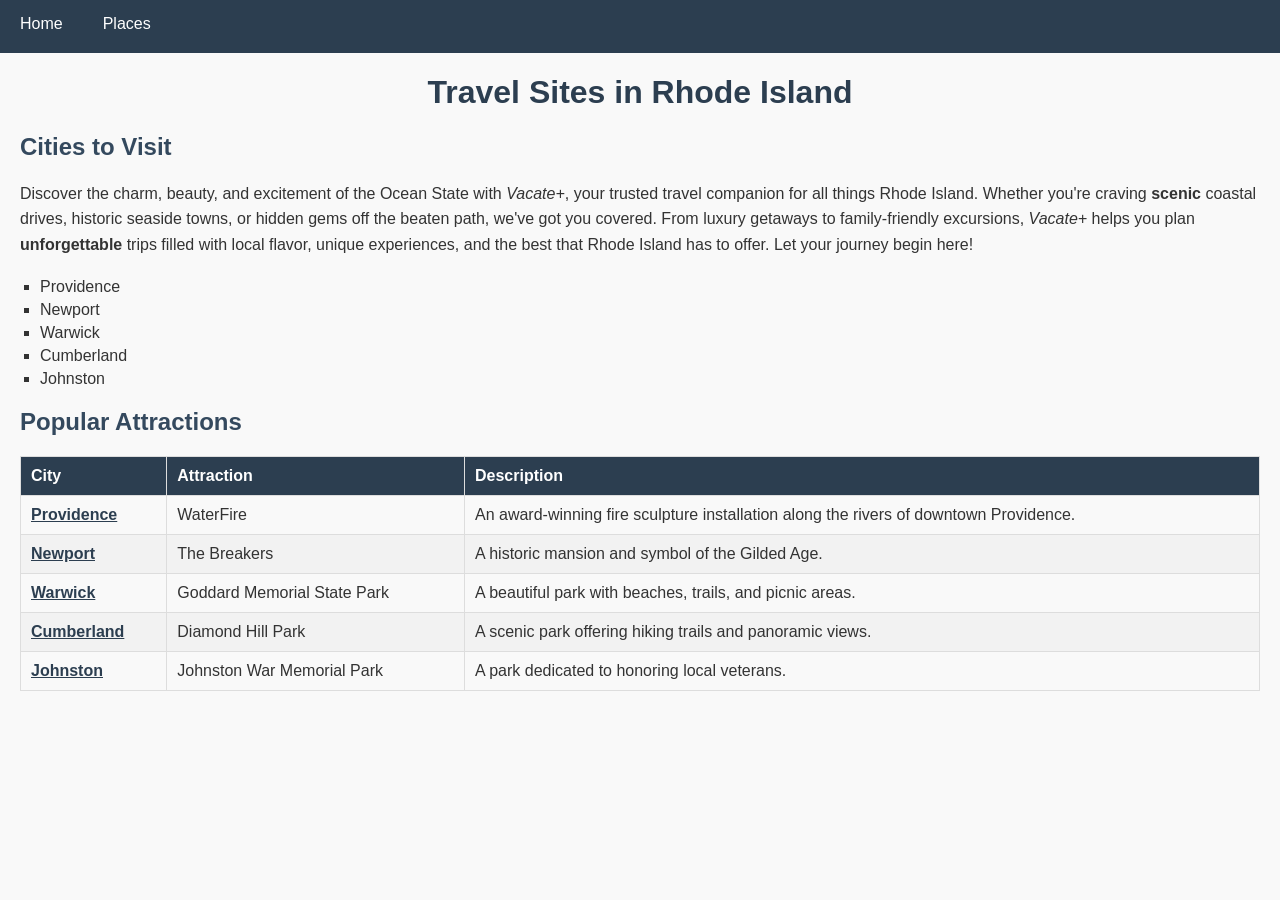
<file: index.html>
<!DOCTYPE html>
<html>
    <head>
        <link rel="stylesheet" href="style.css">
    </head>
    <body>
        <nav class="navbar">
            <ul class="navbar-links">
                <li><a href="index.html">Home</a></li>
                <li>
                    Places
                    <ul class="dropdown-menu">
                        <li><a href="Places/cumberland.html">Cumberland</a></li>
                        <li><a href="Places/johnston.html">Johnston</a></li>
                        <li><a href="Places/newport.html">Newport</a></li>
                        <li><a href="Places/providence.html">Providence</a></li>
                        <li><a href="Places/warwick.html">Warwick</a></li>
                    </ul>
                </li>
            </ul>
        </nav>
      <h1>Travel Sites in Rhode Island</h1>
    <h2>Cities to Visit</h2>
    <p> Discover the charm, beauty, and excitement of the Ocean State with <em>Vacate+</em>, your trusted travel companion for all things Rhode Island. Whether you're craving <strong>scenic</strong> coastal drives, historic seaside towns, or hidden gems off the beaten path, we've got you covered. From luxury getaways to family-friendly excursions, <em>Vacate+</em> helps you plan <strong>unforgettable</strong> trips filled with local flavor, unique experiences, and the best that Rhode Island has to offer. Let your journey begin here! </p>
    
    <ul>
      <li>Providence</li>
      <li>Newport</li>
      <li>Warwick</li>
      <li>Cumberland</li>
      <li>Johnston</li>
    </ul>

    <h2>Popular Attractions</h2>
    <table>
      <thead>
        <tr>
          <th>City</th>
          <th>Attraction</th>
          <th>Description</th>
        </tr>
      </thead>
      <tbody>
        <tr>
          <td><a href="Places/providence.html">Providence</a></td>
          <td>WaterFire</td>
          <td>An award-winning fire sculpture installation along the rivers of downtown Providence.</td>
        </tr>
        <tr>
          <td><a href="Places/newport.html">Newport</a></td>
          <td>The Breakers</td>
          <td>A historic mansion and symbol of the Gilded Age.</td>
        </tr>
        <tr>
          <td><a href="Places/warwick.html">Warwick</a></td>
          <td>Goddard Memorial State Park</td>
          <td>A beautiful park with beaches, trails, and picnic areas.</td>
        </tr>
        <tr>
          <td><a href="Places/cumberland.html">Cumberland</a></td>
          <td>Diamond Hill Park</td>
          <td>A scenic park offering hiking trails and panoramic views.</td>
        </tr>
        <tr>
          <td><a href="Places/johnston.html">Johnston</a></td>
          <td>Johnston War Memorial Park</td>
          <td>A park dedicated to honoring local veterans.</td>
        </tr>
      </tbody>
    </table>
  </body>
</html>
</file>
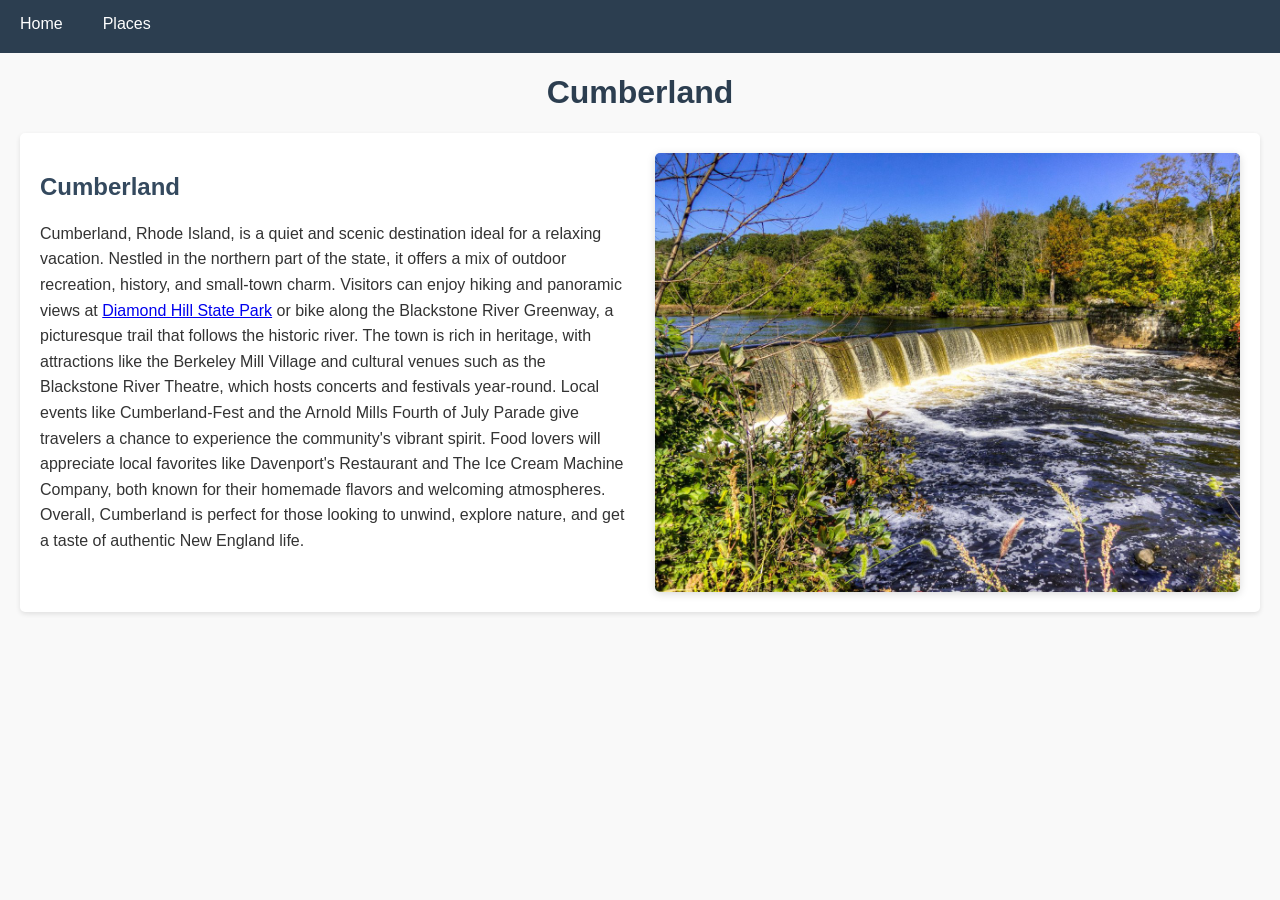
<file: Places/cumberland.html>
<!DOCTYPE html>
<html>
    <head>
        <link rel="stylesheet" href="../style.css">
    </head>
    <body>
        <nav class="navbar">
            <ul class="navbar-links">
                <li><a href="../index.html">Home</a></li>
                <li>
                    Places
                    <ul class="dropdown-menu">
                        <li><a href="cumberland.html">Cumberland</a></li>
                        <li><a href="johnston.html">Johnston</a></li>
                        <li><a href="newport.html">Newport</a></li>
                        <li><a href="providence.html">Providence</a></li>
                        <li><a href="warwick.html">Warwick</a></li>
                    </ul>
                </li>
            </ul>
        </nav>
        <h1>Cumberland</h1>

        <div class="first-section">
            <div class="content-wrapper">
                <div class="content-text">
                    <h2>Cumberland</h2>
                    <p>Cumberland, Rhode Island, is a quiet and scenic destination ideal for a relaxing vacation. Nestled in the northern part of the state, it offers a mix of outdoor recreation, history, and small-town charm. 
                        Visitors can enjoy hiking and panoramic views at <a href="https://exploreri.org/gSiteReport2.php?siteID=79&src=siteList">Diamond Hill State Park</a> or bike along the Blackstone River Greenway, a picturesque trail that follows the historic river. 
                        The town is rich in heritage, with attractions like the Berkeley Mill Village and cultural venues such as the Blackstone River Theatre, which hosts concerts and festivals year-round. 
                        Local events like Cumberland-Fest and the Arnold Mills Fourth of July Parade give travelers a chance to experience the community's vibrant spirit. 
                        Food lovers will appreciate local favorites like Davenport's Restaurant and The Ice Cream Machine Company, both known for their homemade flavors and welcoming atmospheres. 
                        Overall, Cumberland is perfect for those looking to unwind, explore nature, and get a taste of authentic New England life.
                    </p>
                </div>
                <div class="content-image">
                    <img src="../images/cumberland-img.jpg" alt="Cumberland Nature">
                </div>
            </div>
        </div>
    </body>
</html>
</file>
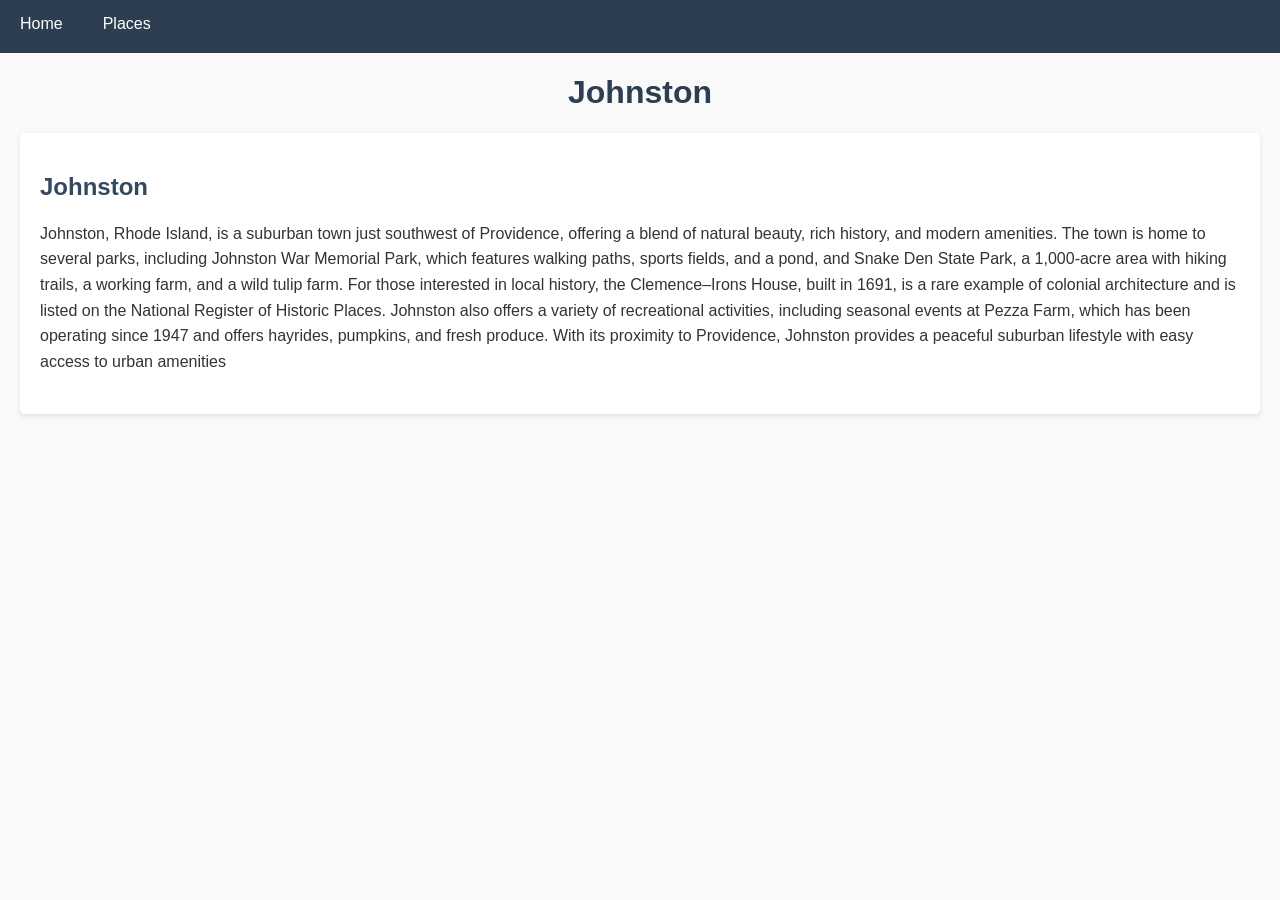
<file: Places/johnston.html>
<!DOCTYPE html>
<html>
    <head>
        <link rel="stylesheet" href="../style.css">
    </head>
    <body>
        <nav class="navbar">
            <ul class="navbar-links">
                <li><a href="../index.html">Home</a></li>
                <li>
                    Places
                    <ul class="dropdown-menu">
                        <li><a href="cumberland.html">Cumberland</a></li>
                        <li><a href="johnston.html">Johnston</a></li>
                        <li><a href="newport.html">Newport</a></li>
                        <li><a href="providence.html">Providence</a></li>
                        <li><a href="warwick.html">Warwick</a></li>
                    </ul>
                </li>
            </ul>
        </nav>
        <h1>Johnston</h1>
        
        <div class = "first-section">
            <h2>Johnston</h2>
            <p>Johnston, Rhode Island, is a suburban town just southwest of Providence, offering a blend of natural beauty, rich history, and modern amenities. 
                The town is home to several parks, including Johnston War Memorial Park, 
                which features walking paths, sports fields, and a pond, and Snake Den State Park, a 1,000-acre area with hiking trails, a working farm, and a wild tulip farm. 
                For those interested in local history, the Clemence–Irons House, built in 1691, is a rare example of colonial architecture and is listed on the National Register of Historic Places. 
                Johnston also offers a variety of recreational activities, including seasonal events at Pezza Farm, which has been operating since 1947 and offers hayrides, pumpkins, and fresh produce. 
                With its proximity to Providence, Johnston provides a peaceful suburban lifestyle with easy access to urban amenities 
            </p>
        </div>
    </body>
</html>
</file>
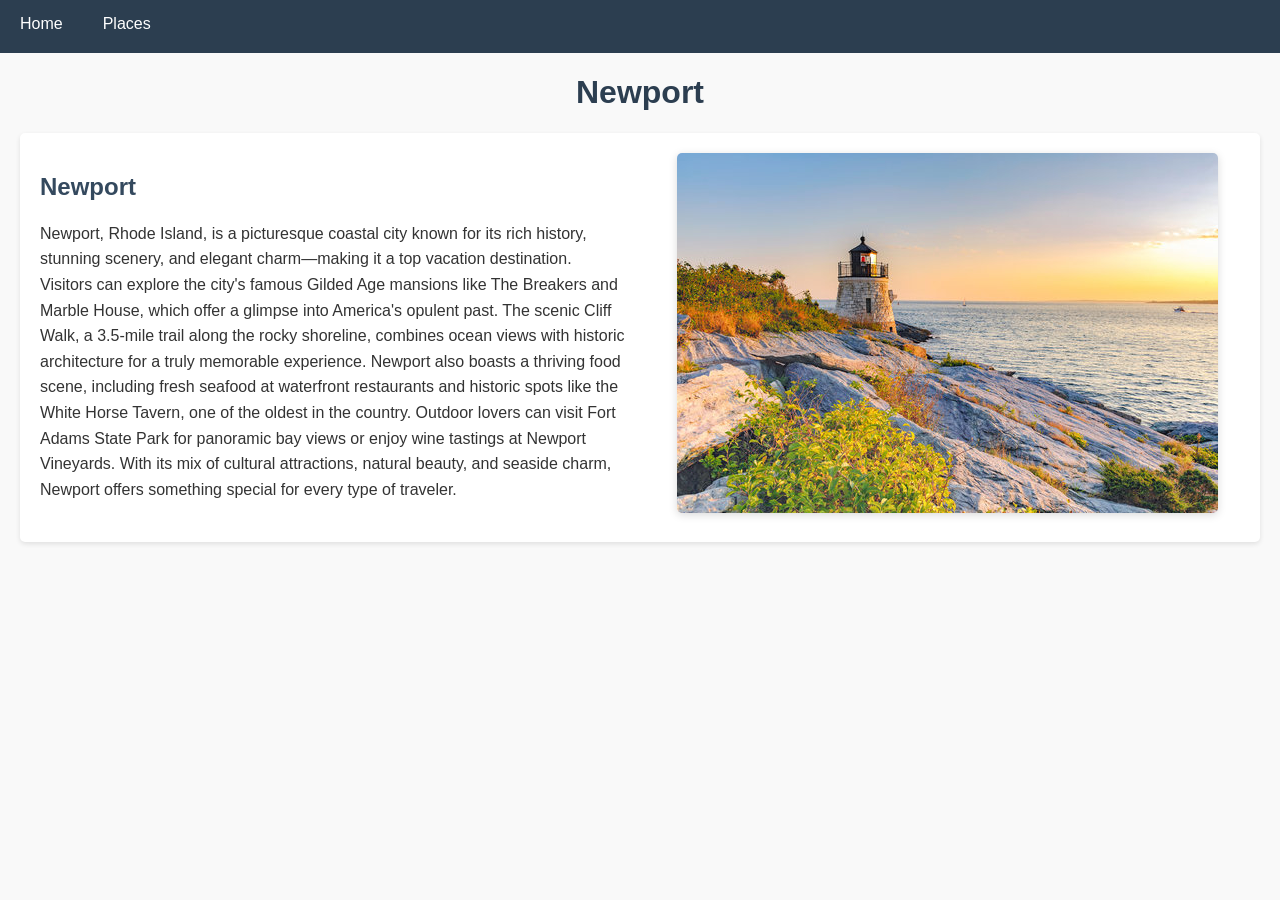
<file: Places/newport.html>
<!DOCTYPE html>
<html>
    <head>
        <link rel="stylesheet" href="../style.css">
    </head>
    <body>
        <nav class="navbar">
            <ul class="navbar-links">
                <li><a href="../index.html">Home</a></li>
                <li>
                    Places
                    <ul class="dropdown-menu">
                        <li><a href="cumberland.html">Cumberland</a></li>
                        <li><a href="johnston.html">Johnston</a></li>
                        <li><a href="newport.html">Newport</a></li>
                        <li><a href="providence.html">Providence</a></li>
                        <li><a href="warwick.html">Warwick</a></li>
                    </ul>
                </li>
            </ul>
        </nav>
        <h1>Newport</h1>
        <div class="first-section">
            <div class="content-wrapper">
                <div class="content-text">
                    <h2>Newport</h2>
                    <p>Newport, Rhode Island, is a picturesque coastal city known for its rich history, stunning scenery, and elegant charm—making it a top vacation destination. 
                        Visitors can explore the city's famous Gilded Age mansions like The Breakers and Marble House, which offer a glimpse into America's opulent past. 
                        The scenic Cliff Walk, a 3.5-mile trail along the rocky shoreline, combines ocean views with historic architecture for a truly memorable experience. 
                        Newport also boasts a thriving food scene, including fresh seafood at waterfront restaurants and historic spots like the White Horse Tavern, one of the oldest in the country. 
                        Outdoor lovers can visit Fort Adams State Park for panoramic bay views or enjoy wine tastings at Newport Vineyards. 
                        With its mix of cultural attractions, natural beauty, and seaside charm, Newport offers something special for every type of traveler. 
                    </p>
                </div>
                <div class="content-image">
                    <img src="../images/newport-img.jpg" alt="Newport Lighthouse">
                </div>
            </div>
        </div>
    </body>
</html>
</file>
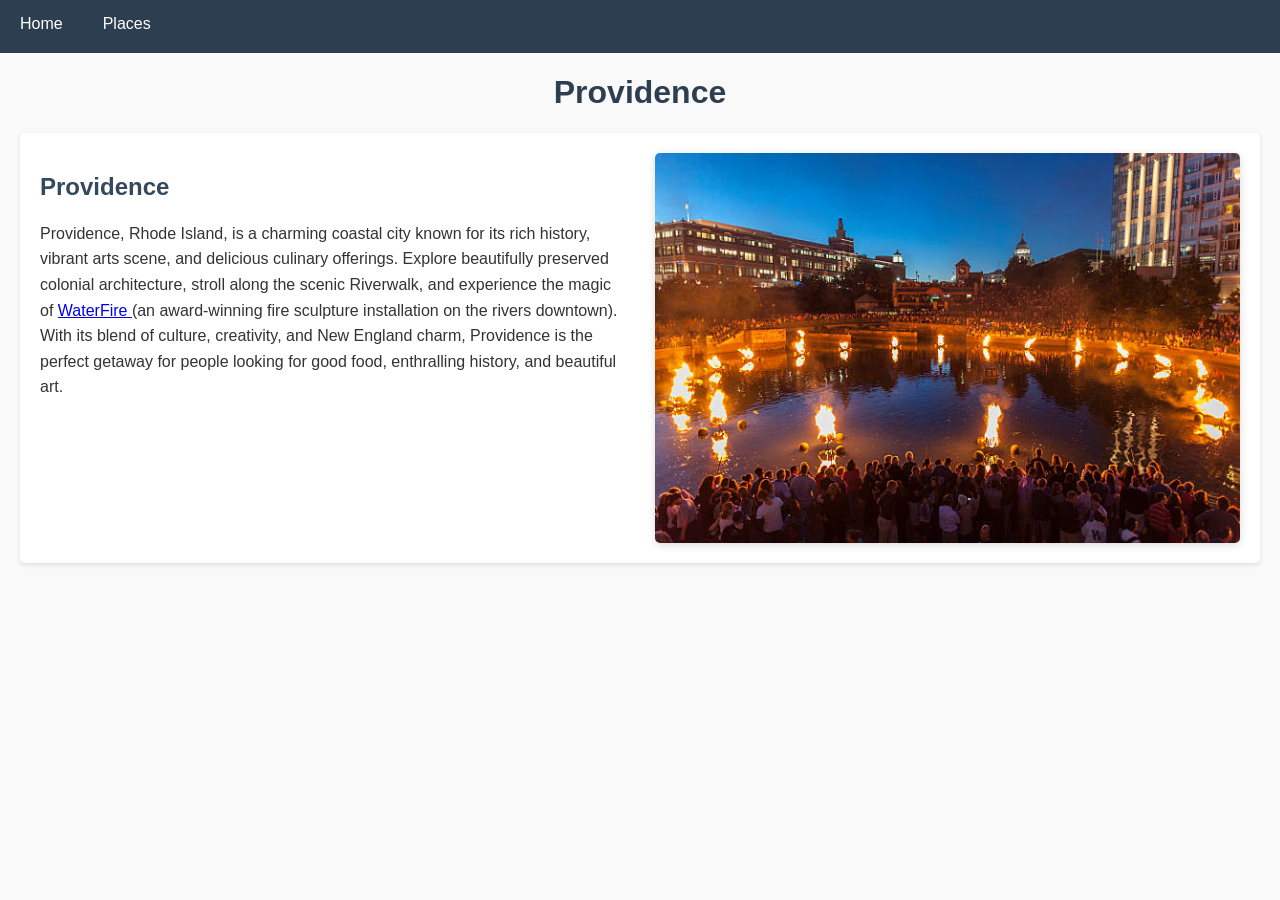
<file: Places/providence.html>
<!DOCTYPE html>
<html>
    <head>
        <link rel="stylesheet" href="../style.css">
    </head>
    <body>
        <nav class="navbar">
            <ul class="navbar-links">
                <li><a href="../index.html">Home</a></li>
                <li>
                    Places
                    <ul class="dropdown-menu">
                        <li><a href="cumberland.html">Cumberland</a></li>
                        <li><a href="johnston.html">Johnston</a></li>
                        <li><a href="newport.html">Newport</a></li>
                        <li><a href="providence.html">Providence</a></li>
                        <li><a href="warwick.html">Warwick</a></li>
                    </ul>
                </li>
            </ul>
        </nav>
        <h1>Providence</h1>
        <div class="first-section">
            <div class="content-wrapper">
                <div class="content-text">
                    <h2>Providence</h2>
                    <p>Providence, Rhode Island, is a charming coastal city known for its rich history, vibrant arts scene, and delicious culinary offerings. 
                        Explore beautifully preserved colonial architecture, stroll along the scenic Riverwalk, and experience the magic of <a href="https://waterfire.org/"> WaterFire </a> (an award-winning fire sculpture installation on the rivers downtown). 
                        With its blend of culture, creativity, and New England charm, Providence is the perfect getaway for people looking for good food, enthralling history, and beautiful art.
                    </p>
                </div>
                <div class="content-image">
                    <img src="../images/providence-img.jpg" alt="Providence WaterFire">
                </div>
            </div>
        </div>
    </body>
</html>
</file>
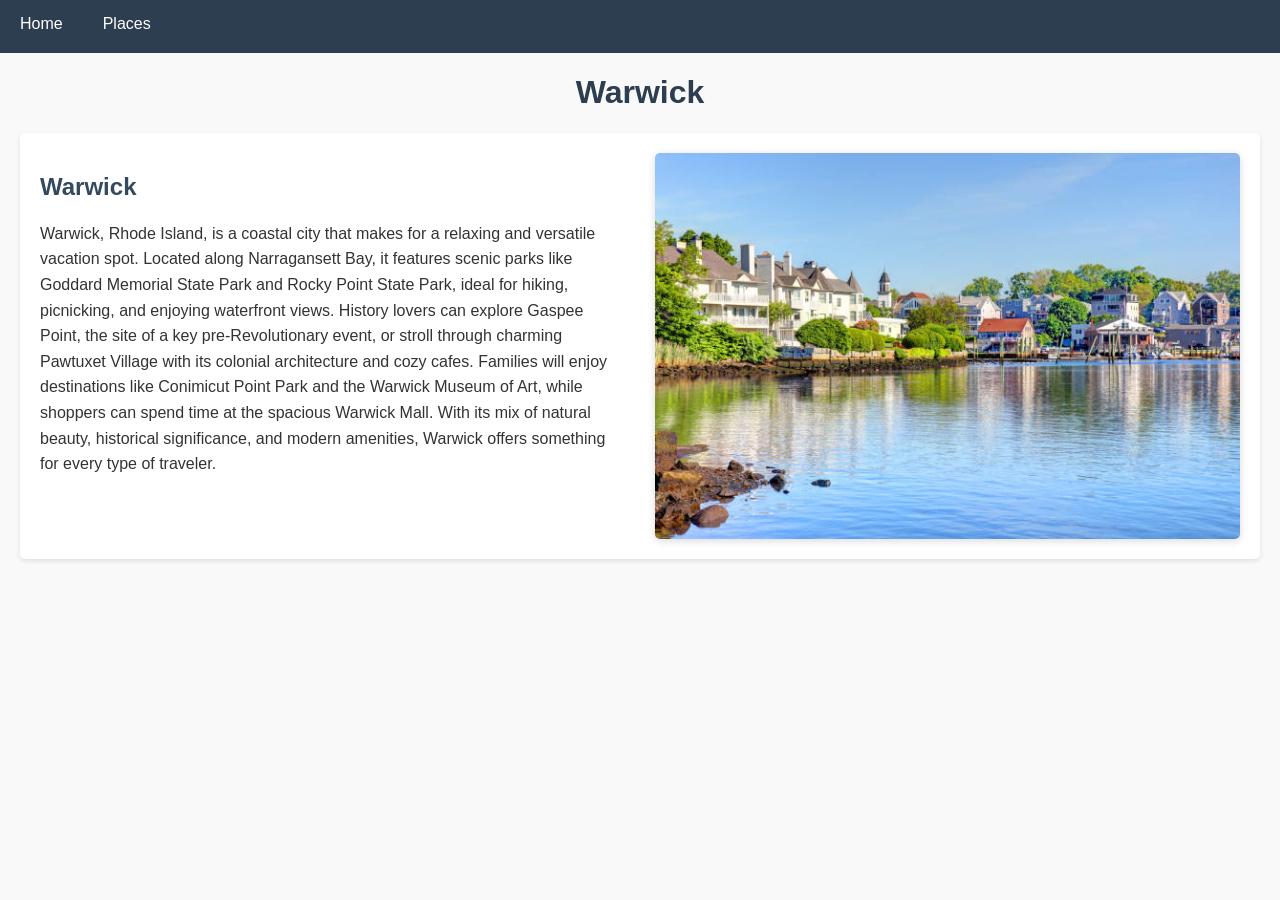
<file: Places/warwick.html>
<!DOCTYPE html>
<html>
    <head>
        <link rel="stylesheet" href="../style.css">
    </head>
    <body>
        <nav class="navbar">
            <ul class="navbar-links">
                <li><a href="../index.html">Home</a></li>
                <li>
                    Places
                    <ul class="dropdown-menu">
                        <li><a href="cumberland.html">Cumberland</a></li>
                        <li><a href="johnston.html">Johnston</a></li>
                        <li><a href="newport.html">Newport</a></li>
                        <li><a href="providence.html">Providence</a></li>
                        <li><a href="warwick.html">Warwick</a></li>
                    </ul>
                </li>
            </ul>
        </nav>

        <h1>Warwick</h1>
        <div class="first-section">
            <div class="content-wrapper">
                <div class="content-text">
                    <h2>Warwick</h2>
                    <p>Warwick, Rhode Island, is a coastal city that makes for a relaxing and versatile vacation spot. 
                        Located along Narragansett Bay, it features scenic parks like Goddard Memorial State Park and Rocky Point State Park, ideal for hiking, picnicking, and enjoying waterfront views. 
                        History lovers can explore Gaspee Point, the site of a key pre-Revolutionary event, or stroll through charming Pawtuxet Village with its colonial architecture and cozy cafes. 
                        Families will enjoy destinations like Conimicut Point Park and the Warwick Museum of Art, while shoppers can spend time at the spacious Warwick Mall. 
                        With its mix of natural beauty, historical significance, and modern amenities, Warwick offers something for every type of traveler. 
                    </p>
                </div>
                <div class="content-image">
                    <img src="../images/warwick-img.jpg" alt="Warwick Waterfront">
                </div>
            </div>
        </div>
    </body>
</html>
</file>
<file: style.css>
body {
  font-family: Arial, sans-serif;
  margin: 20px;
  background-color: #f9f9f9;
  color: #333;
}
h1 {
  color: #2c3e50;
  text-align: center;
}
h2 {
  color: #34495e;
  margin-top: 20px;
}
p {
  line-height: 1.6;
  margin-bottom: 20px;
}
ul {
  list-style-type: square;
  padding-left: 20px;
}
ul li {
  margin-bottom: 5px;
}
table {
  width: 100%;
  border-collapse: collapse;
  margin-top: 20px;
}
table, th, td {
  border: 1px solid #ddd;
}
th, td {
  padding: 10px;
  text-align: left;
}
th {
  background-color: #2c3e50;
  color: white;
}
tr:nth-child(even) {
  background-color: #f2f2f2;
}
tr:hover {
  background-color: #eaeaea;
}
table a {
  color: #2c3e50;
  text-decoration: underline;
  font-weight: bold;
}
table a:hover {
  color: #3498db;
  text-decoration: underline;
}
.navbar {
  background-color: #2c3e50;
  padding: 0;
  margin: -20px -20px 20px -20px;
}
.navbar-links {
  list-style: none;
  padding: 0;
  margin: 0;
  display: flex;
}
.navbar-links > li {
  position: relative;
  padding: 15px 20px;
  color: white;
  cursor: pointer;
}
.navbar-links > li:hover {
  background-color: #34495e;
}
.navbar-links a {
  color: white;
  text-decoration: none;
}
.navbar-links a:hover {
  color: #3498db;
}
.dropdown-menu {
  display: none;
  position: absolute;
  top: 100%;
  left: 0;
  background-color: #34495e;
  list-style: none;
  padding: 0;
  margin: 0;
  flex-direction: column;
  min-width: 150px;
}
.navbar-links > li:hover .dropdown-menu {
  display: flex;
}
.dropdown-menu li {
  padding: 10px 20px;
}
.dropdown-menu li:hover {
  background-color: #2c3e50;
}
.first-section {
  background-color: white;
  padding: 20px;
  border-radius: 5px;
  box-shadow: 0 2px 5px rgba(0, 0, 0, 0.1);
}
.content-wrapper {
  display: flex;
  gap: 30px;
  align-items: flex-start;
}
.content-text {
  flex: 1;
  min-width: 0;
}
.content-image {
  flex: 1;
  display: flex;
  justify-content: center;
  align-items: flex-start;
}
.content-image img {
  max-width: 100%;
  height: auto;
  border-radius: 5px;
  box-shadow: 0 2px 8px rgba(0, 0, 0, 0.15);
}
</file>
